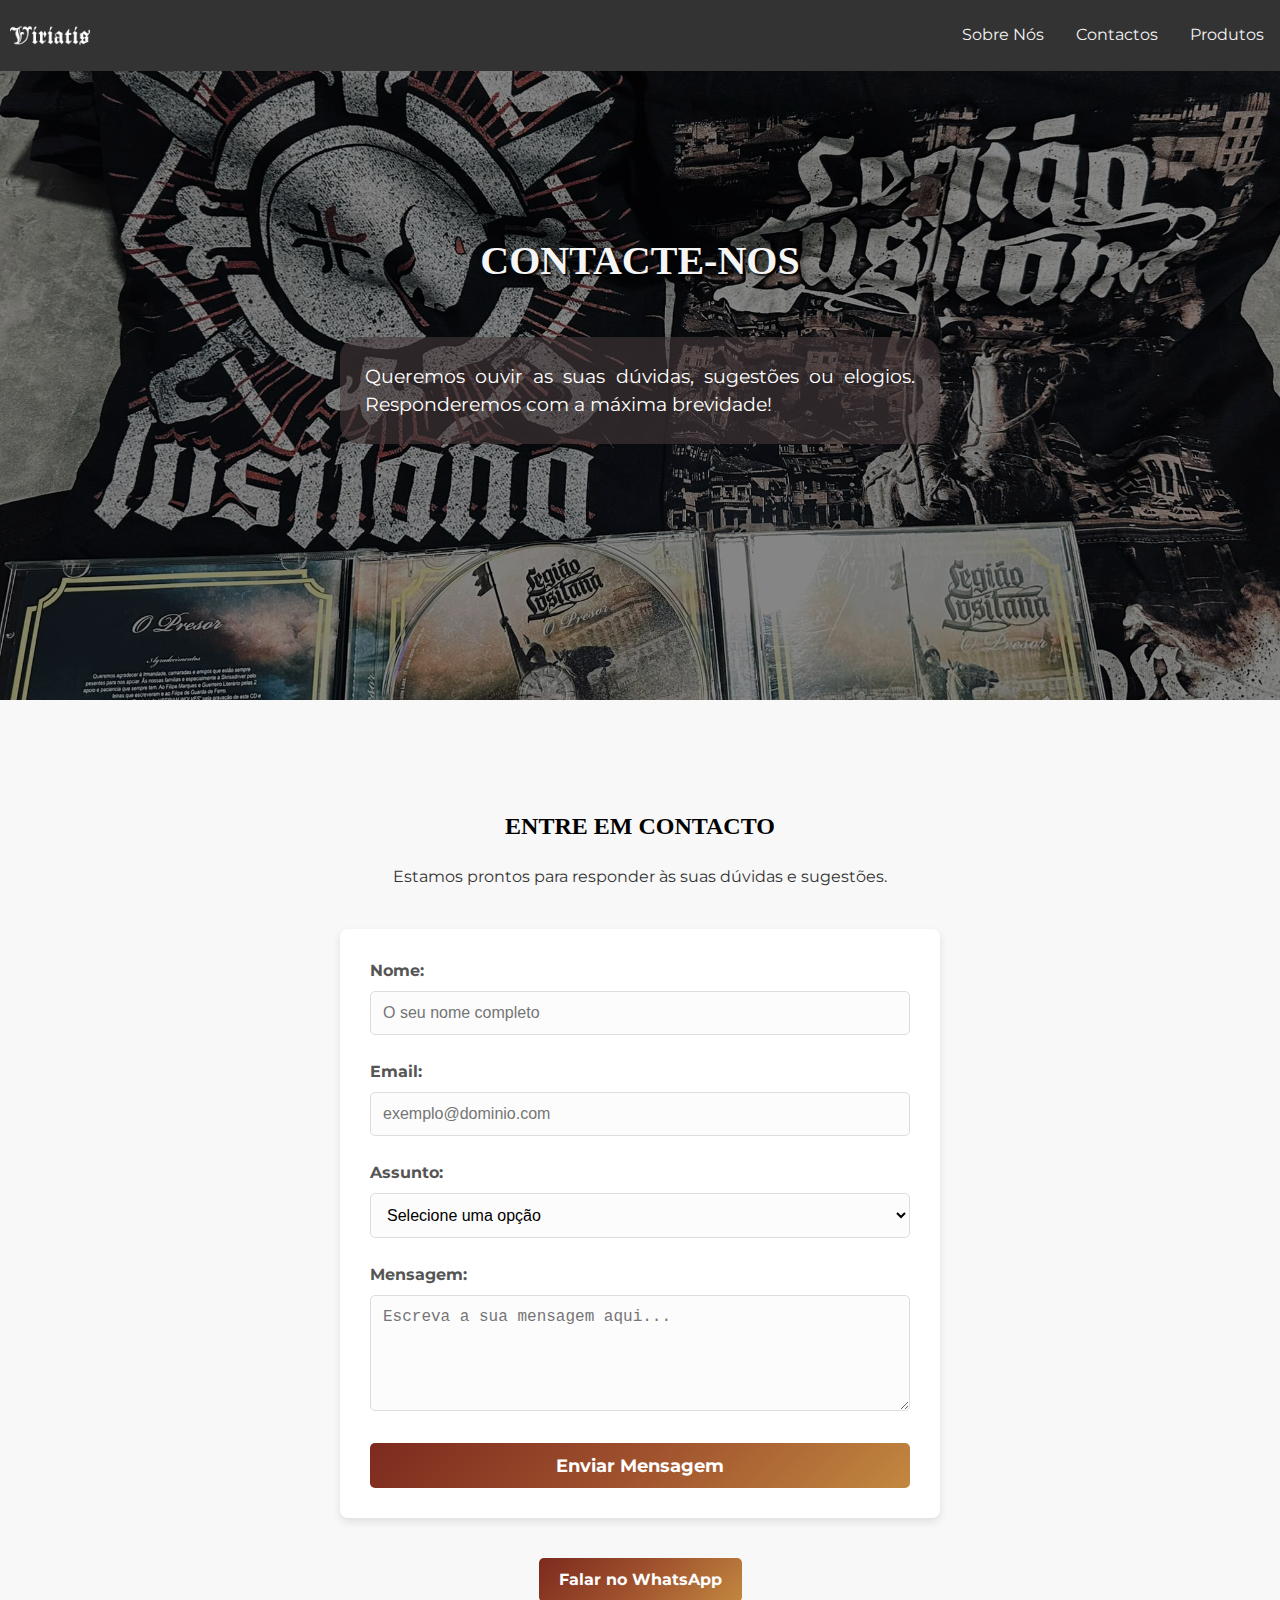
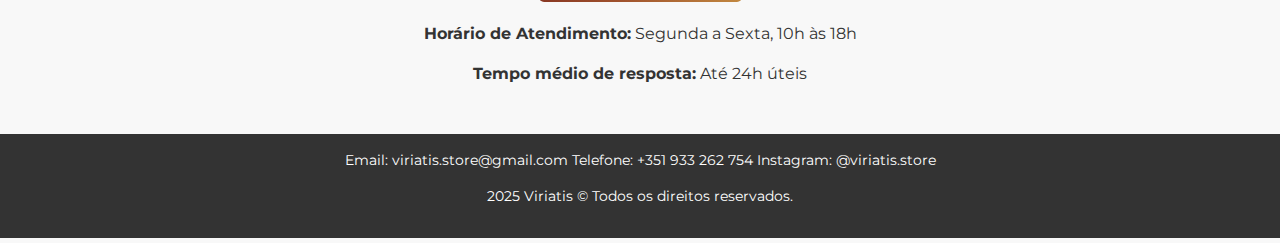
<file: Contactos.html>
<!DOCTYPE html>
<html lang="pt">
<head>
    <meta charset="UTF-8">
    <title>Viriatis - Contactos</title>
    <meta name="viewport" content="width=device-width, initial-scale=1.0">
    <link rel="stylesheet" href="global.css">
    <link href="https://fonts.googleapis.com/css2?family=Montserrat:wght@400;600&display=swap" rel="stylesheet">
    <style>
        .hero 
        {
            background: url("Imagens/Artigos/diversos.jpg") center/cover no-repeat;
            height: 700px;
            display: flex;
            flex-direction: column;
            justify-content: center;
            align-items: center;
            text-align: center;
            color: white;
            padding: 20px;
            position: relative;
        }

        .hero::before 
        {
            content: "";
            position: absolute;
            top: 0;
            left: 0;
            width: 100%;
            height: 100%;
            background-color: rgba(0, 0, 0, 0.45);
            z-index: 0;
        }

        .hero > * 
        {
            z-index: 1;
        }

        .hero h1 
        {
            font-size: 2.5em;
            text-transform: uppercase;
            text-shadow: 2px 2px 2px black;
            padding-bottom: 2%;
        }

        .hero p 
        {
            font-size: 1.2em;
            max-width: 600px;
            background: rgba(70, 57, 59, 0.6);
            padding: 25px;
            border-radius: 20px;
            text-align: justify;
        }

        form 
        {
            background-color: #fff;
            padding: 30px;
            border-radius: 8px;
            box-shadow: 0 4px 8px rgba(0, 0, 0, 0.1);
            max-width: 600px;
            margin: 40px auto;
            width: 90%;
        }

        input[type="text"],
        input[type="email"],
        textarea,
        select {
            padding: 12px;
            border: 1px solid #ddd;
            border-radius: 5px;
            font-size: 1em;
            width: 100%;
            box-sizing: border-box;
            margin-bottom: 10px;
            background-color: #fcfcfc;
        }

        button[type="submit"] 
        {
            display: block;
            width: 100%;
            padding: 12px 20px;
            background: linear-gradient(135deg, #7c2a1e, #a0522d, #c28840);
            color: white;
            border: none;
            border-radius: 5px;
            font-size: 1.1em;
            cursor: pointer;
            transition: filter 0.3s ease;
            margin-top: 15px;
        }

        button[type="submit"]:hover 
        {
            filter: brightness(1.2);
        }

        .form-group 
        {
            margin-bottom: 15px;
            text-align: left;
        }

        .form-group label 
        {
            display: block;
            margin-bottom: 8px;
            font-weight: bold;
            color: #555;
        }

        .botao-whatsapp 
        {
            text-align: center;
            margin-top: 20px;
        }

        @media (max-width: 768px) {
            form {
                padding: 20px;
            }
            input, textarea, select, button {
                font-size: 0.95em;
            }
            .hero {
                height: 500px;
            }
            .hero h1 {
                font-size: 2em;
            }
            .hero p {
                font-size: 1em;
                padding: 15px;
            }
        }
    </style>
</head>
<body>

    <header>
        <div class="topnav">
            <img src="Imagens/logo.png" alt="Logótipo Viriatis" width="100" style="float:left; margin-right:10px;">
            <nav aria-label="Navegação Principal">
                <ul class="links-navegacao">
                    <li><a href="index.html" target="_blank">Sobre Nós</a></li>
                    <li><a href="Contactos.html" target="_blank">Contactos</a></li>
                    <li><a href="Produtos.html" target="_blank">Produtos</a></li>
                </ul>
            </nav>
        </div>
    </header>

    <div class="hero">
        <h1>Contacte-nos</h1>
        <p>Queremos ouvir as suas dúvidas, sugestões ou elogios. Responderemos com a máxima brevidade!</p>
    </div>

    <main>
        <section id="contacto">
            <h2>Entre em Contacto</h2>
            <p class="texto-centralizado">Estamos prontos para responder às suas dúvidas e sugestões.</p>

            <form id="formulario-contacto">
                <div class="form-group">
                    <label for="nome">Nome:</label>
                    <input type="text" id="nome" name="nome" placeholder="O seu nome completo" required>
                </div>
                <div class="form-group">
                    <label for="email">Email:</label>
                    <input type="email" id="email" name="email" placeholder="exemplo@dominio.com" required>
                </div>
                <div class="form-group">
                    <label for="assunto">Assunto:</label>
                    <select id="assunto" name="assunto" aria-label="Selecione o assunto do contacto" required>
                        <option value="">Selecione uma opção</option>
                        <option value="Suporte Técnico">Suporte Técnico</option>
                        <option value="Vendas">Vendas</option>
                        <option value="Feedback">Feedback</option>
                        <option value="duvida_produto">Dúvida sobre Produto</option>
                        <option value="encomenda">Encomenda</option>
                        <option value="troca_devolucao">Trocas e Devoluções</option>
                        <option value="sugestao">Sugestão</option>
                        <option value="outro">Outro</option>
                    </select>
                </div>
                <div class="form-group">
                    <label for="mensagem">Mensagem:</label>
                    <textarea id="mensagem" name="mensagem" rows="5" placeholder="Escreva a sua mensagem aqui..." required></textarea>
                </div>
                <button type="submit" class="botao-principal">Enviar Mensagem</button>
                <p id="mensagem-sucesso" style="display:none; text-align: center; margin-top: 15px; color: green; font-weight: bold;">Obrigado pelo seu contacto! Responderemos em breve.</p>
            </form>

            <div class="botao-whatsapp">
                <a href="https://wa.me/351933262754" target="_blank" class="botao-principal">Falar no WhatsApp</a>
            </div>

            <div style="margin-top: 20px; text-align: center;">
                <p><strong>Horário de Atendimento:</strong> Segunda a Sexta, 10h às 18h</p>
                <p><strong>Tempo médio de resposta:</strong> Até 24h úteis</p>
            </div>
        </section>
    </main>

    <footer class="barra-rodape">
        <div class="info-contacto">
            <span>Email: viriatis.store@gmail.com</span>
            <span>Telefone: +351 933 262 754</span>
            <span>Instagram: @viriatis.store</span>
        </div>
        <p>2025 Viriatis &copy; Todos os direitos reservados.</p>
    </footer>

    <script src="script.js"></script>

</body>
</html>
</file>
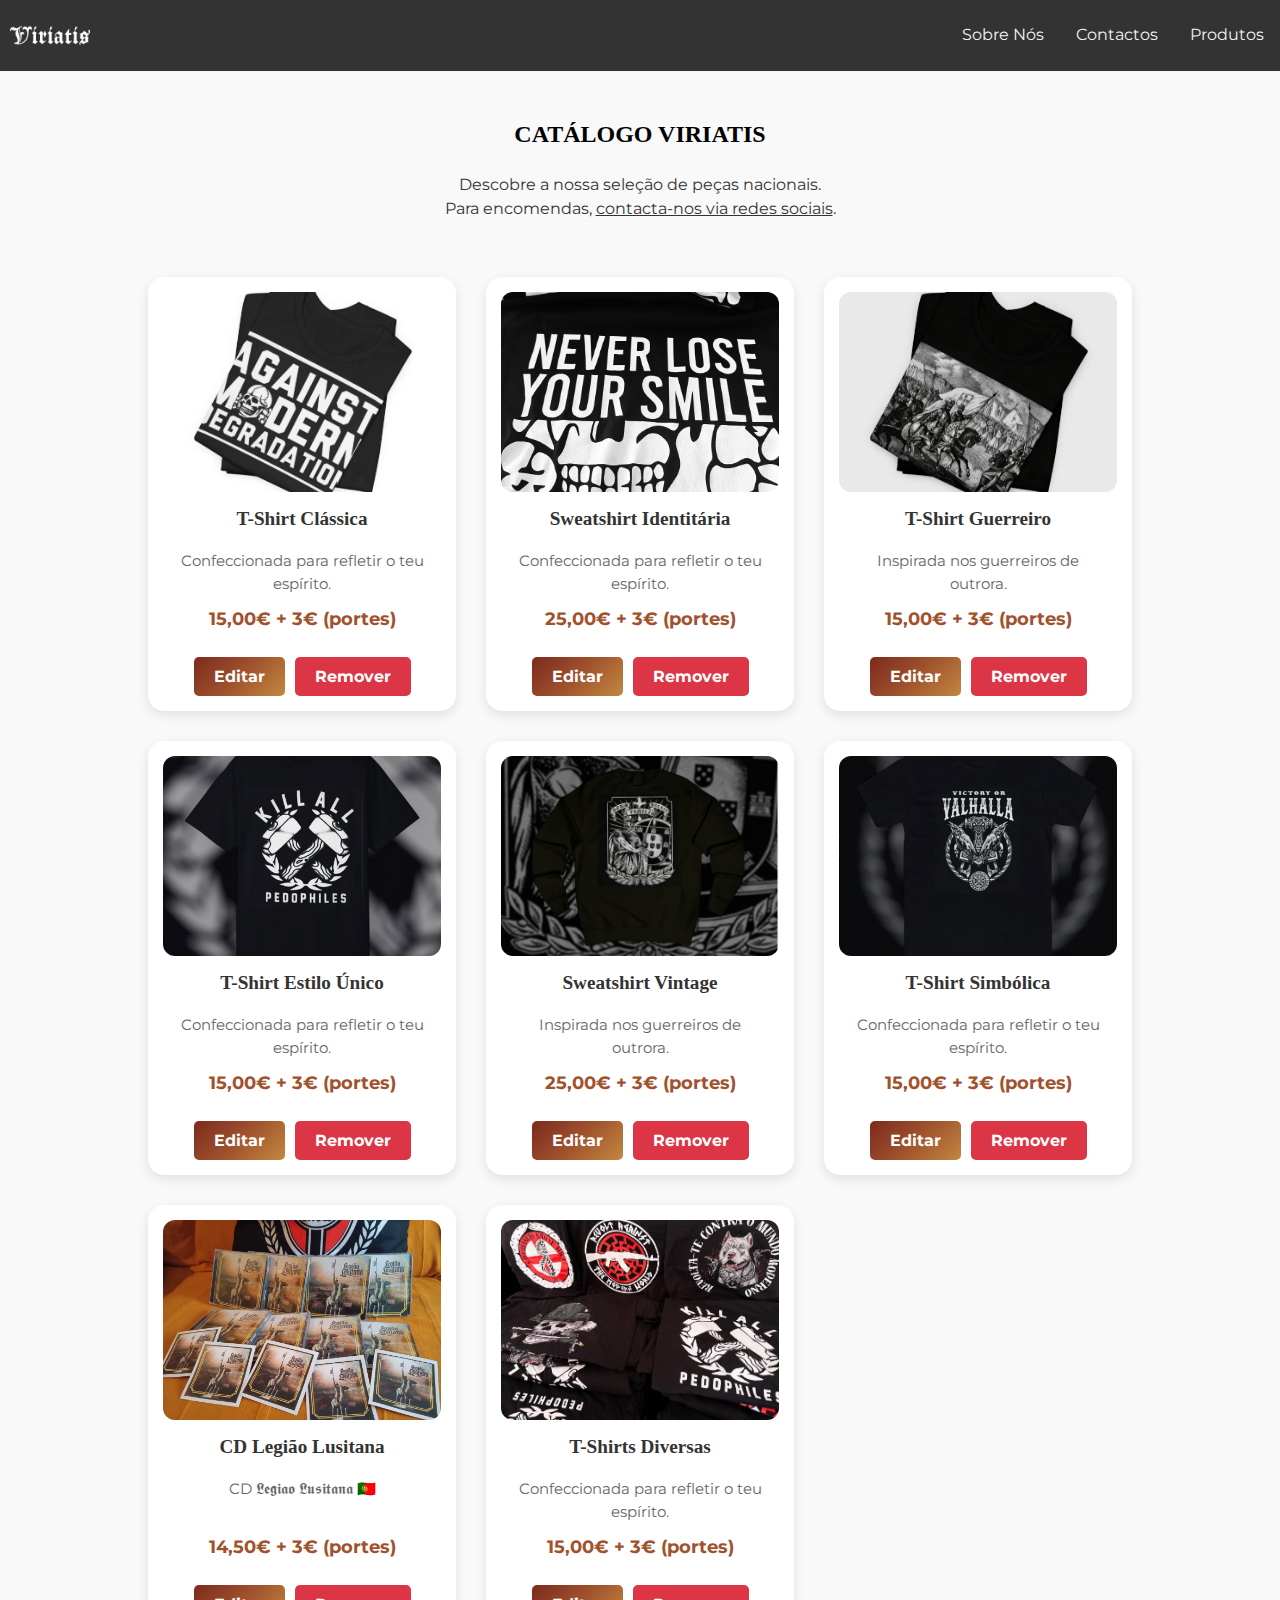
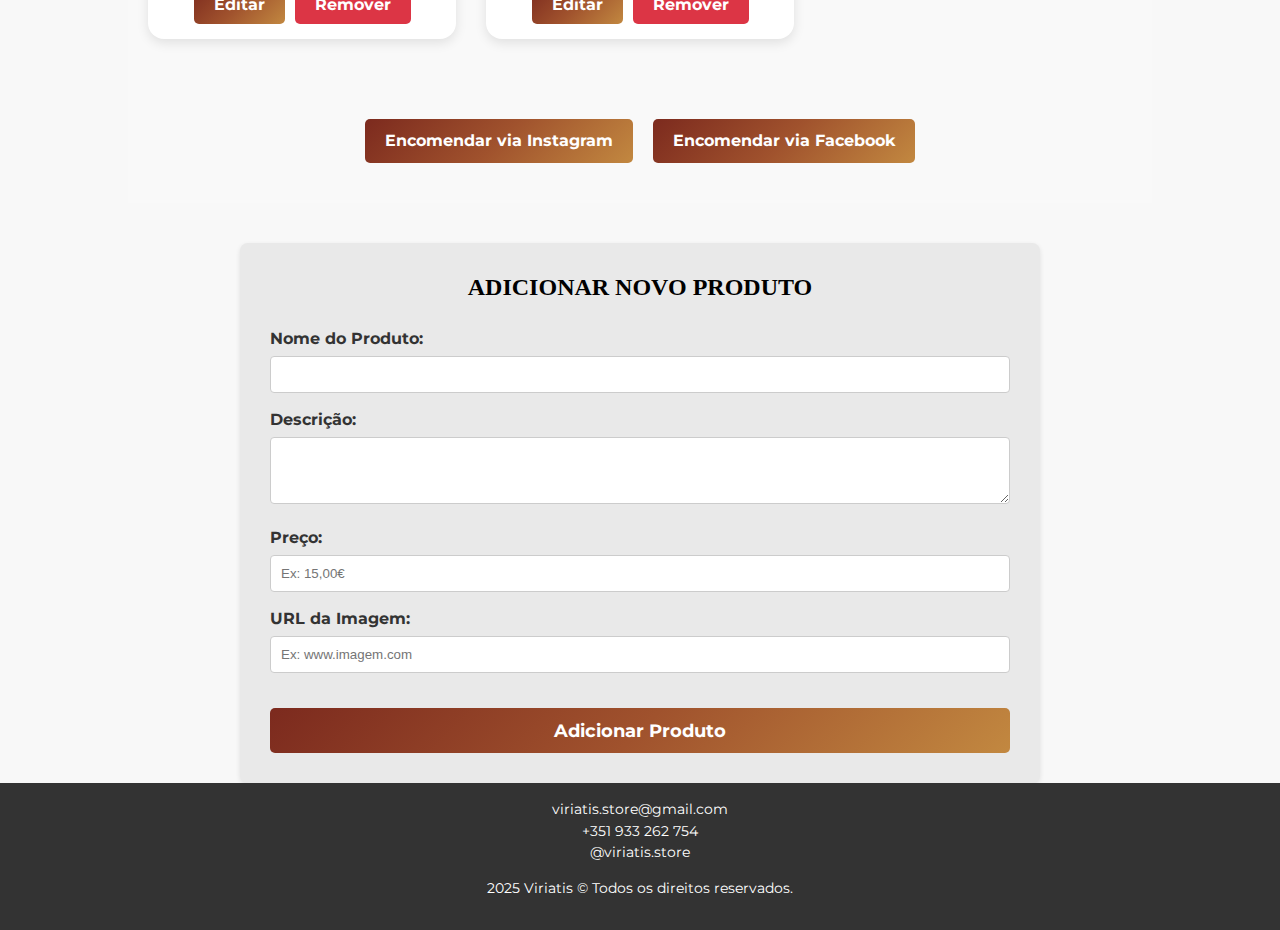
<file: Produtos.html>
<!DOCTYPE html>
<html lang="pt">
<head>
    <title>Viriatis - Produtos</title>
    <meta charset="UTF-8">
    <meta name="viewport" content="width=device-width, initial-scale=1.0">
    <link rel="stylesheet" href="global.css">
    <link href="https://fonts.googleapis.com/css2?family=Montserrat:wght@400;600&display=swap" rel="stylesheet">
    <style>

        .secao-catalogo 
        {
            padding: 40px 20px;
            background-color: #f9f9f9;
            text-align: center;
        }

        .encomenda-social 
        {
            margin-top: 40px;
            display: flex;
            gap: 20px;
            justify-content: center;
            flex-wrap: wrap;
        }

        .grid-produtos 
        {
            display: grid;
            grid-template-columns: repeat(auto-fit, minmax(250px, 1fr));
            gap: 30px;
            padding: 40px 0;
            max-width: 1200px;
            margin: 0 auto;
        }

        .card-produto 
        {
            background-color: #ffffff;
            border-radius: 16px;
            box-shadow: 0 4px 12px rgba(0, 0, 0, 0.1);
            overflow: hidden;
            transition: transform 0.3s, box-shadow 0.3s;
            display: flex;
            flex-direction: column;
            align-items: center;
            padding: 15px;
        }

        .card-produto img 
        {
            width: 100%;
            height: 200px;
            object-fit: cover;
            border-radius: 12px;
            margin-bottom: 15px;
        }

        .card-produto h3 
        {
            font-size: 1.2em;
            margin-bottom: 5px;
            color: #333;
            text-align: center;
        }

        .card-produto p 
        {
            font-size: 0.95em;
            color: #666;
            margin-bottom: 10px;
            text-align: center;
            padding: 0 10px;
        }

        .card-produto .preco 
        {
            font-size: 1.1em;
            font-weight: bold;
            color: #a0522d;
            margin-top: auto;
            margin-bottom: 10px;
        }

        .card-produto:hover 
        {
            transform: translateY(-5px);
            box-shadow: 0 6px 16px rgba(0, 0, 0, 0.15);
        }

        /* Estilos para o formulário de gestão de produtos */
        #product-form-section {
            background-color: #e9e9e9;
            padding: 30px;
            margin-top: 40px;
            border-radius: 8px;
            box-shadow: 0 2px 5px rgba(0,0,0,0.1);
            max-width: 800px;
            margin-left: auto;
            margin-right: auto;
            text-align: left;
        }

        #product-form-section h2 {
            text-align: center;
            margin-bottom: 25px;
        }

        #product-add-edit-form .form-group {
            margin-bottom: 15px;
        }

        #product-add-edit-form label {
            display: block;
            margin-bottom: 5px;
            font-weight: bold;
        }

        #product-add-edit-form input[type="text"],
        #product-add-edit-form input[type="url"],
        #product-add-edit-form textarea {
            width: 100%;
            padding: 10px;
            border: 1px solid #ccc;
            border-radius: 4px;
            box-sizing: border-box;
        }

        #product-add-edit-form button {
            width: 100%;
            padding: 12px;
            background: linear-gradient(135deg, #7c2a1e, #a0522d, #c28840);
            color: white;
            border: none;
            border-radius: 5px;
            font-size: 1.1em;
            cursor: pointer;
            transition: background-color 0.3s ease;
            margin-top: 20px;
        }

        #product-add-edit-form button:hover {
            filter: brightness(1.2);
        }
    </style>
</head>
<body>
    <header>
        <div class="topnav">
            <img src="Imagens/logo.png" alt="Logótipo Viriatis" width="100" style="float:left; margin-right:10px;">
            <nav aria-label="Navegação Principal">
                <ul class="links-navegacao">
                    <li><a href="index.html" target="_blank">Sobre Nós</a></li>
                    <li><a href="Contactos.html" target="_blank">Contactos</a></li>
                    <li><a href="Produtos.html" target="_blank">Produtos</a></li>
                </ul>
            </nav>
        </div>
    </header>

    <main>
        <section class="secao-catalogo" id="product-listings">
            <h2>Catálogo Viriatis</h2>
            <p>Descobre a nossa seleção de peças nacionais. <br> Para encomendas, <u>contacta-nos via redes sociais</u>.</p>

            <div class="grid-produtos">
                </div>

            <div class="encomenda-social">
                <a href="https://www.instagram.com/viriatis.store" target="_blank" class="botao-principal">
                    Encomendar via Instagram
                </a>
                <a href="https://www.facebook.com/profile.php?id=61555870455619" target="_blank" class="botao-principal">
                    Encomendar via Facebook
                </a>
            </div>
        </section>

        <section id="product-form-section">
            <h2 id="product-form-title">Adicionar Novo Produto</h2>
            <form id="product-add-edit-form">
                <div class="form-group">
                    <label for="product-name">Nome do Produto:</label>
                    <input type="text" id="product-name" name="product-name" required>
                </div>
                <div class="form-group">
                    <label for="product-description">Descrição:</label>
                    <textarea id="product-description" name="product-description" rows="3" required></textarea>
                </div>
                <div class="form-group">
                    <label for="product-price">Preço:</label>
                    <input type="text" id="product-price" name="product-price" placeholder="Ex: 15,00€" required>
                </div>
                <div class="form-group">
                    <label for="product-image">URL da Imagem:</label>
                    <input type="url" id="product-image" name="product-image" placeholder="Ex: www.imagem.com" required>
                </div>
                <button type="submit" class="botao-principal" id="product-form-submit">Adicionar Produto</button>
            </form>
        </section>
    </main>

    <footer class="barra-rodape">
        <div class="info-contacto">
            <div>
                <div class="email"></div>
                <span>viriatis.store@gmail.com </span>
            </div>
            <div>
                <div class="telemovel"></div>
                <span>+351 933 262 754</span>
            </div>
            <div>
                <div class="instagram"></div>
                <span>@viriatis.store</span>
            </div>
        </div>
        <p> 2025 Viriatis &copy; Todos os direitos reservados.</p>
    </footer>

    <script src="script.js"></script>
</body>
</html>
</file>
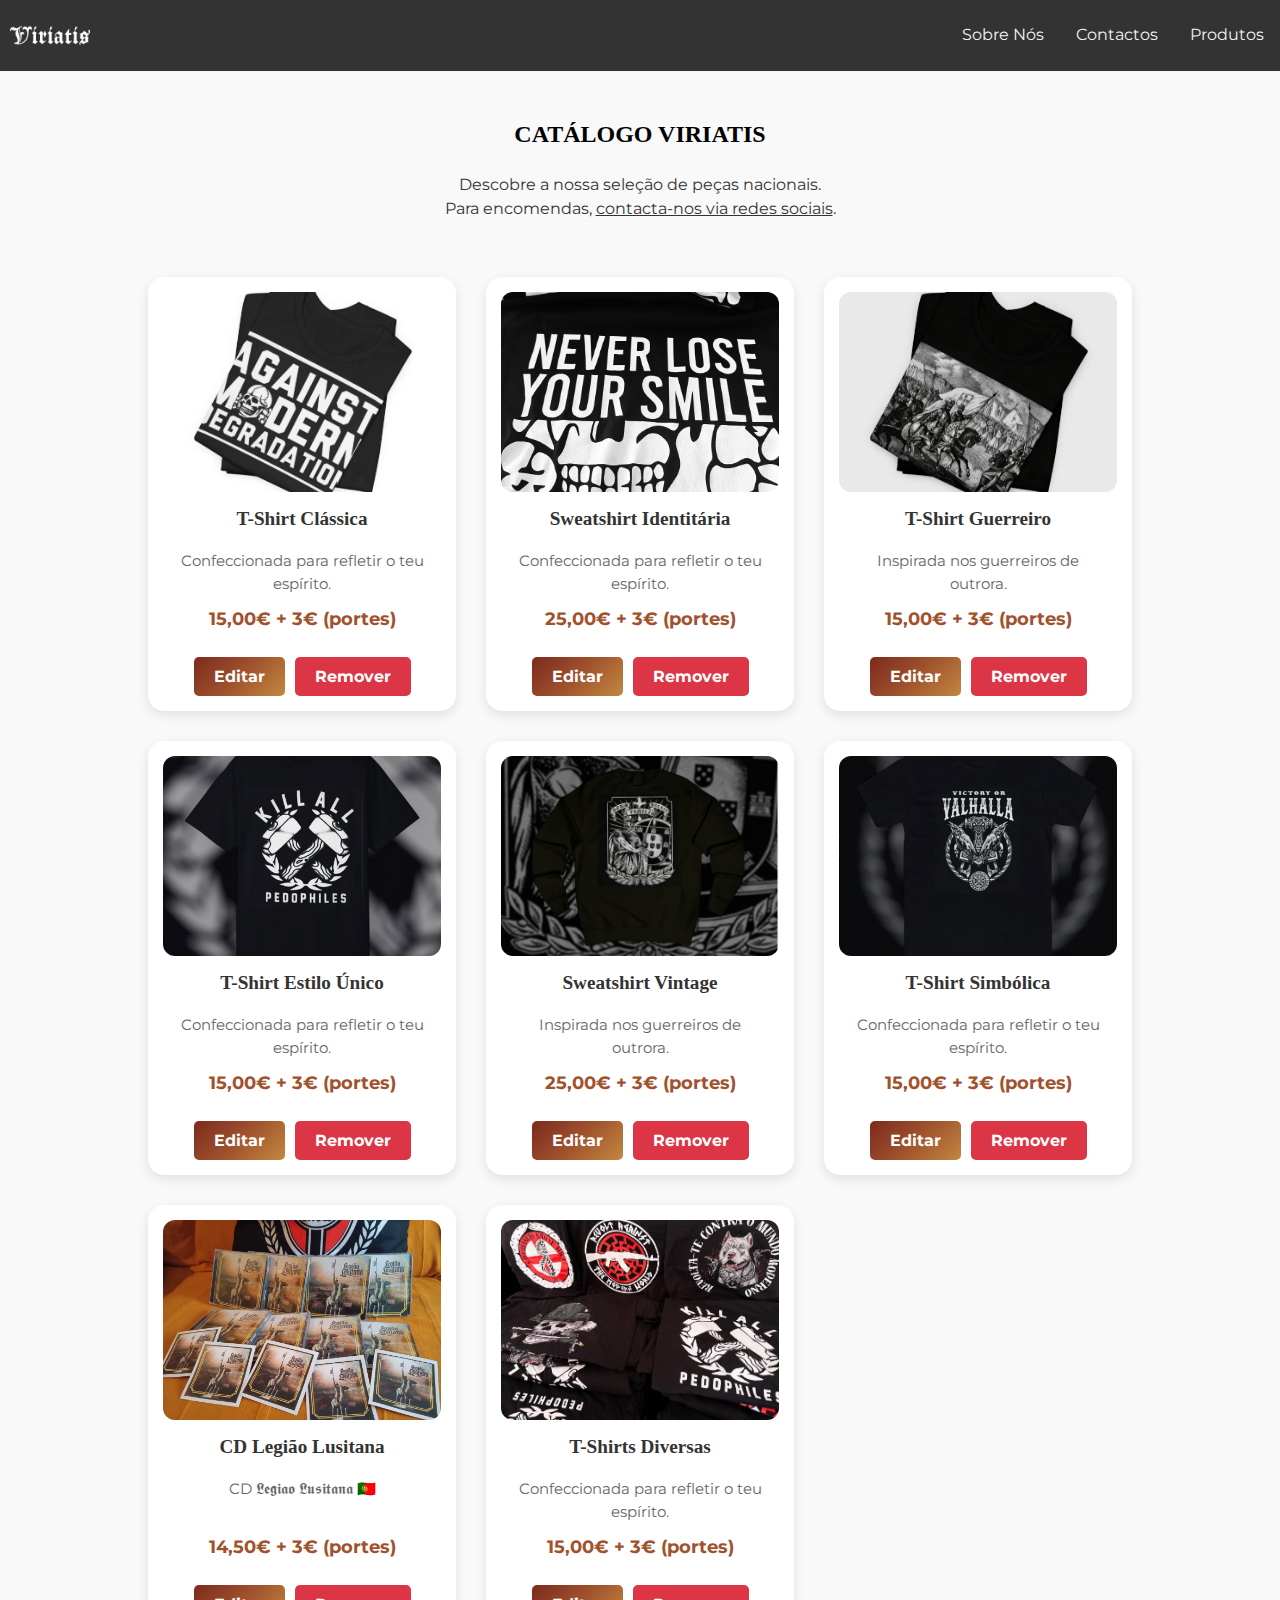
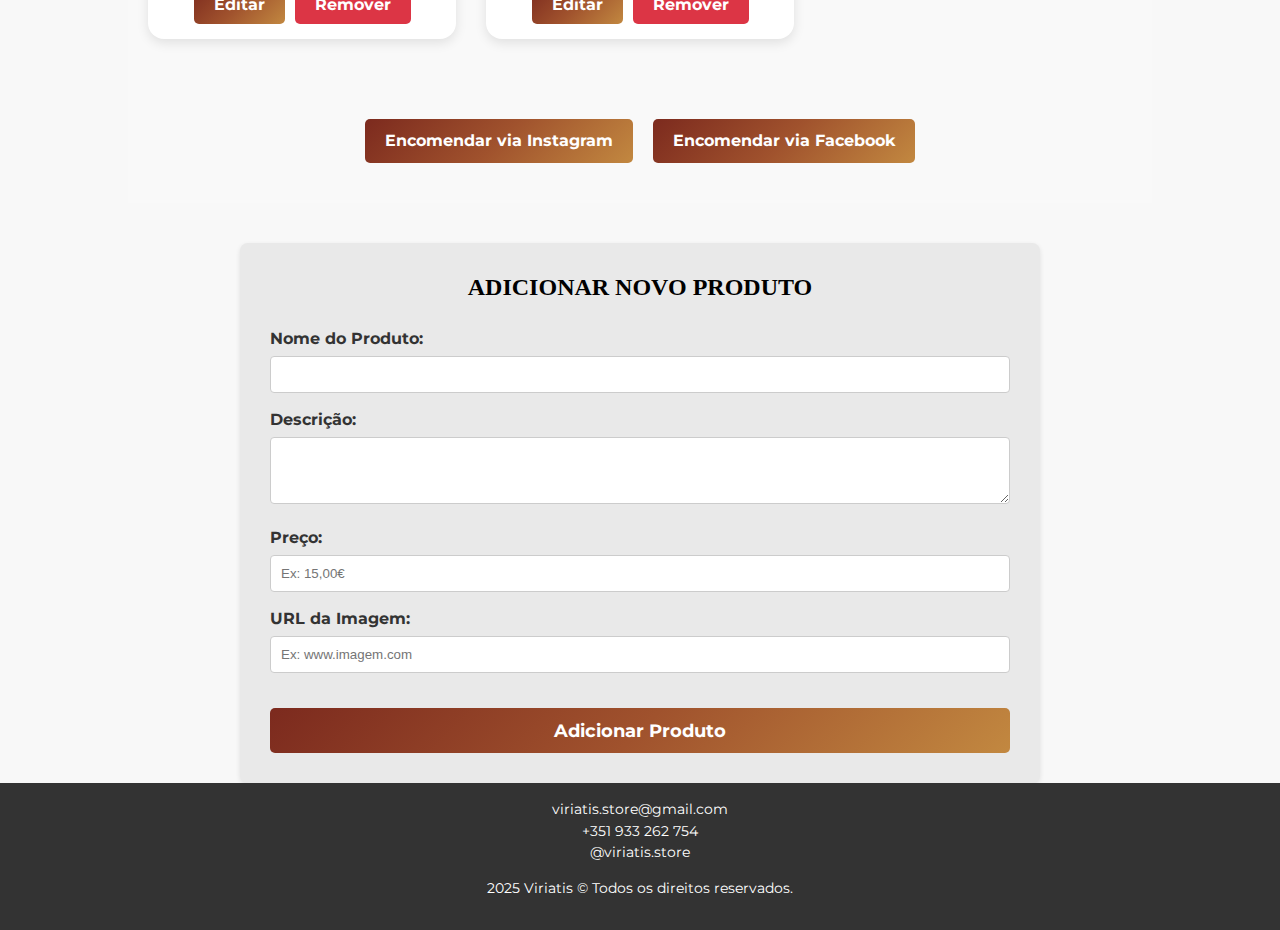
<file: Viriatis/Produtos.html>
<!DOCTYPE html>
<html lang="pt">
<head>
    <title>Viriatis - Produtos</title>
    <meta charset="UTF-8">
    <meta name="viewport" content="width=device-width, initial-scale=1.0">
    <link rel="stylesheet" href="global.css">
    <link href="https://fonts.googleapis.com/css2?family=Montserrat:wght@400;600&display=swap" rel="stylesheet">
    <style>
        /* CSS Específico para Produtos.html */

        .secao-catalogo 
        {
            padding: 40px 20px;
            background-color: #f9f9f9;
            text-align: center;
        }

        .encomenda-social 
        {
            margin-top: 40px;
            display: flex;
            gap: 20px;
            justify-content: center;
            flex-wrap: wrap;
        }

        .grid-produtos 
        {
            display: grid;
            grid-template-columns: repeat(auto-fit, minmax(250px, 1fr));
            gap: 30px;
            padding: 40px 0;
            max-width: 1200px;
            margin: 0 auto;
        }

        .card-produto 
        {
            background-color: #ffffff;
            border-radius: 16px;
            box-shadow: 0 4px 12px rgba(0, 0, 0, 0.1);
            overflow: hidden;
            transition: transform 0.3s, box-shadow 0.3s;
            display: flex;
            flex-direction: column;
            align-items: center;
            padding: 15px;
        }

        .card-produto img 
        {
            width: 100%;
            height: 200px;
            object-fit: cover;
            border-radius: 12px;
            margin-bottom: 15px;
        }

        .card-produto h3 
        {
            font-size: 1.2em;
            margin-bottom: 5px;
            color: #333;
            text-align: center;
        }

        .card-produto p 
        {
            font-size: 0.95em;
            color: #666;
            margin-bottom: 10px;
            text-align: center;
            padding: 0 10px;
        }

        .card-produto .preco 
        {
            font-size: 1.1em;
            font-weight: bold;
            color: #a0522d;
            margin-top: auto;
            margin-bottom: 10px;
        }

        .card-produto:hover 
        {
            transform: translateY(-5px);
            box-shadow: 0 6px 16px rgba(0, 0, 0, 0.15);
        }

        /* Estilos para o formulário de gestão de produtos */
        #product-form-section {
            background-color: #e9e9e9;
            padding: 30px;
            margin-top: 40px;
            border-radius: 8px;
            box-shadow: 0 2px 5px rgba(0,0,0,0.1);
            max-width: 800px;
            margin-left: auto;
            margin-right: auto;
            text-align: left;
        }

        #product-form-section h2 {
            text-align: center;
            margin-bottom: 25px;
        }

        #product-add-edit-form .form-group {
            margin-bottom: 15px;
        }

        #product-add-edit-form label {
            display: block;
            margin-bottom: 5px;
            font-weight: bold;
        }

        #product-add-edit-form input[type="text"],
        #product-add-edit-form input[type="url"],
        #product-add-edit-form textarea {
            width: 100%;
            padding: 10px;
            border: 1px solid #ccc;
            border-radius: 4px;
            box-sizing: border-box;
        }

        #product-add-edit-form button {
            width: 100%;
            padding: 12px;
            background: linear-gradient(135deg, #7c2a1e, #a0522d, #c28840);
            color: white;
            border: none;
            border-radius: 5px;
            font-size: 1.1em;
            cursor: pointer;
            transition: background-color 0.3s ease;
            margin-top: 20px;
        }

        #product-add-edit-form button:hover {
            filter: brightness(1.2);
        }
    </style>
</head>
<body>
    <header>
        <div class="topnav">
            <img src="Imagens/logo.png" alt="Logótipo Viriatis" width="100" style="float:left; margin-right:10px;">
            <nav aria-label="Navegação Principal">
                <ul class="links-navegacao">
                    <li><a href="index.html" target="_blank">Sobre Nós</a></li>
                    <li><a href="Contactos.html" target="_blank">Contactos</a></li>
                    <li><a href="Produtos.html" target="_blank">Produtos</a></li>
                </ul>
            </nav>
        </div>
    </header>

    <main>
        <section class="secao-catalogo" id="product-listings">
            <h2>Catálogo Viriatis</h2>
            <p>Descobre a nossa seleção de peças nacionais. <br> Para encomendas, <u>contacta-nos via redes sociais</u>.</p>

            <div class="grid-produtos">
                </div>

            <div class="encomenda-social">
                <a href="https://www.instagram.com/viriatis.store" target="_blank" class="botao-principal">
                    Encomendar via Instagram
                </a>
                <a href="https://www.facebook.com/profile.php?id=61555870455619" target="_blank" class="botao-principal">
                    Encomendar via Facebook
                </a>
            </div>
        </section>

        <section id="product-form-section">
            <h2 id="product-form-title">Adicionar Novo Produto</h2>
            <form id="product-add-edit-form">
                <div class="form-group">
                    <label for="product-name">Nome do Produto:</label>
                    <input type="text" id="product-name" name="product-name" required>
                </div>
                <div class="form-group">
                    <label for="product-description">Descrição:</label>
                    <textarea id="product-description" name="product-description" rows="3" required></textarea>
                </div>
                <div class="form-group">
                    <label for="product-price">Preço:</label>
                    <input type="text" id="product-price" name="product-price" placeholder="Ex: 15,00€" required>
                </div>
                <div class="form-group">
                    <label for="product-image">URL da Imagem:</label>
                    <input type="url" id="product-image" name="product-image" placeholder="Ex: www.imagem.com" required>
                </div>
                <button type="submit" class="botao-principal" id="product-form-submit">Adicionar Produto</button>
            </form>
        </section>
    </main>

    <footer class="barra-rodape">
        <div class="info-contacto">
            <div>
                <div class="email"></div>
                <span>viriatis.store@gmail.com </span>
            </div>
            <div>
                <div class="telemovel"></div>
                <span>+351 933 262 754</span>
            </div>
            <div>
                <div class="instagram"></div>
                <span>@viriatis.store</span>
            </div>
        </div>
        <p> 2025 Viriatis &copy; Todos os direitos reservados.</p>
    </footer>

    <script src="script.js"></script>
</body>
</html>
</file>
<file: global.css>
html 
{
    scroll-behavior: smooth;
    box-sizing: border-box;
}

*, *::before, *::after 
{
    box-sizing: inherit;
}

body 
{
    font-family: 'Montserrat', sans-serif;
    font-size: 16px;
    color: #333;
    background-color: #f8f8f8;
    line-height: 1.5;
    margin: 0;
}

.topnav 
{
    background-color: #333;
    overflow: hidden;
    position: static;
    width: 100%;
    padding: 10px, 20px;
    display: flex;
    align-items: center; /* Alinha verticalmente os itens */
    justify-content: space-between; /* Espaça o logo e a navegação */
}

header 
{
    position: fixed; /* Fixa a navbar no topo */
    top: 0; /* Garante que ela comece no topo */
    left: 0; /* Garante que ela comece na esquerda */
    width: 100%; /* Ocupa toda a largura da tela */
    z-index: 1000; 
    background-color: white;
}

.topnav h1 a 
{
    float: left;
    color: #f2f2f2;
    text-align: center;
    padding: 14px 0; /* Ajusta o padding vertical */
    text-decoration: none;
    font-size: 1.7em; /* Aumenta um pouco o tamanho da fonte do logo */
    margin-right: 20px; /* Espaço entre o logo e a imagem/links */
}

.topnav img 
{
    float: left;
    margin-right: 20px;
}

.links-navegacao {
    list-style: none;
    padding: 0;
    margin: 0;
    display: flex; /* Alinha os links horizontalmente */
}

.links-navegacao li a 
{
    display: block;
    color: #f2f2f2;
    text-align: center;
    padding: 14px 16px;
    text-decoration: none;
    font-size: 1em;
    position: relative;
    transition: color 0.3s ease;
}

.links-navegacao li a::after 
{
    content: "";
    position: absolute;
    left: 0;
    bottom: 0;
    width: 100%;
    height: 2px;
    background: linear-gradient(90deg, #7c2a1e, #c28840);
    transform: scaleX(0);
    transition: transform 0.3s ease;
    transform-origin: left;
}

.links-navegacao li a:hover::after 
{
    transform: scaleX(1);
}

main 
{
    width: 80%;
    margin: 80px auto 0;
    text-align: center;
}

/* Estilos do Botão Principal */
.botao-principal 
{
    display: inline-block;
    padding: 10px 20px;
    background: linear-gradient(135deg, #7c2a1e, #a0522d, #c28840);
    color: white;
    border-radius: 5px;
    text-decoration: none;
    transition: background-color 0.3s ease;
    font-weight: bold;
}

.botao-principal:hover 
{
    filter: brightness(1.5);
    text-decoration: none;
}

h1
{
    font-family: Georgia, 'Times New Roman', Times, serif;
    color: whitesmoke;
    margin-top: 0;
    margin-bottom: 0.5rem; /* 8px */
    line-height: 1.2;
}

h2, h3, h4
{
    font-family: serif;
    color: black;
    margin-top: 0;
    margin-bottom: 0.5rem; /* 8px */
    line-height: 1.2;
}

a 
{
    color: black;
    text-decoration: none;
}

a:hover 
{
    text-decoration: underline;
}

img 
{
    max-width: 100%;
    display: block;
    height: auto;
}

button 
{
    cursor: pointer;
    border: none;
    background: none;
    font-family: inherit;
    font-size: inherit;
    padding: 0;
}

section 
{
    padding: 2rem 1rem; /* Aumenta um pouco o padding vertical */
    text-align: center;
}

section h2 
{
    text-transform: uppercase;
    margin-bottom: 1.5rem;
}

footer
{
    background-color: #333;
    color: white;
    padding: 1rem;
    text-align: center;
    font-size: 0.9em;
    margin-top: 2
}
</file>
<file: Viriatis/global.css>
html 
{
    scroll-behavior: smooth;
    box-sizing: border-box;
}

*, *::before, *::after 
{
    box-sizing: inherit;
}

body 
{
    font-family: 'Montserrat', sans-serif;
    font-size: 16px;
    color: #333;
    background-color: #f8f8f8;
    line-height: 1.5;
    margin: 0;
}

.topnav 
{
    background-color: #333;
    overflow: hidden;
    position: static;
    width: 100%;
    padding: 10px, 20px;
    display: flex;
    align-items: center; /* Alinha verticalmente os itens */
    justify-content: space-between; /* Espaça o logo e a navegação */
}

header 
{
    position: fixed; /* Fixa a navbar no topo */
    top: 0; /* Garante que ela comece no topo */
    left: 0; /* Garante que ela comece na esquerda */
    width: 100%; /* Ocupa toda a largura da tela */
    z-index: 1000; 
    background-color: white;
}

.topnav h1 a 
{
    float: left;
    color: #f2f2f2;
    text-align: center;
    padding: 14px 0; /* Ajusta o padding vertical */
    text-decoration: none;
    font-size: 1.7em; /* Aumenta um pouco o tamanho da fonte do logo */
    margin-right: 20px; /* Espaço entre o logo e a imagem/links */
}

.topnav img 
{
    float: left;
    margin-right: 20px;
}

.links-navegacao {
    list-style: none;
    padding: 0;
    margin: 0;
    display: flex; /* Alinha os links horizontalmente */
}

.links-navegacao li a 
{
    display: block;
    color: #f2f2f2;
    text-align: center;
    padding: 14px 16px;
    text-decoration: none;
    font-size: 1em;
    position: relative;
    transition: color 0.3s ease;
}

.links-navegacao li a::after 
{
    content: "";
    position: absolute;
    left: 0;
    bottom: 0;
    width: 100%;
    height: 2px;
    background: linear-gradient(90deg, #7c2a1e, #c28840);
    transform: scaleX(0);
    transition: transform 0.3s ease;
    transform-origin: left;
}

.links-navegacao li a:hover::after 
{
    transform: scaleX(1);
}

main 
{
    width: 80%;
    margin: 80px auto 0;
    text-align: center;
}

/* Estilos do Botão Principal */
.botao-principal 
{
    display: inline-block;
    padding: 10px 20px;
    background: linear-gradient(135deg, #7c2a1e, #a0522d, #c28840);
    color: white;
    border-radius: 5px;
    text-decoration: none;
    transition: background-color 0.3s ease;
    font-weight: bold;
}

.botao-principal:hover 
{
    filter: brightness(1.5);
    text-decoration: none;
}

h1
{
    font-family: Georgia, 'Times New Roman', Times, serif;
    color: whitesmoke;
    margin-top: 0;
    margin-bottom: 0.5rem; /* 8px */
    line-height: 1.2;
}

h2, h3, h4
{
    font-family: serif;
    color: black;
    margin-top: 0;
    margin-bottom: 0.5rem; /* 8px */
    line-height: 1.2;
}

a 
{
    color: black;
    text-decoration: none;
}

a:hover 
{
    text-decoration: underline;
}

img 
{
    max-width: 100%;
    display: block;
    height: auto;
}

button 
{
    cursor: pointer;
    border: none;
    background: none;
    font-family: inherit;
    font-size: inherit;
    padding: 0;
}

section 
{
    padding: 2rem 1rem; /* Aumenta um pouco o padding vertical */
    text-align: center;
}

section h2 {
    text-transform: uppercase;
    margin-bottom: 1.5rem;
}

footer
{
    background-color: #333;
    color: white;
    padding: 1rem;
    text-align: center;
    font-size: 0.9em;
    margin-top: 2
}
</file>
